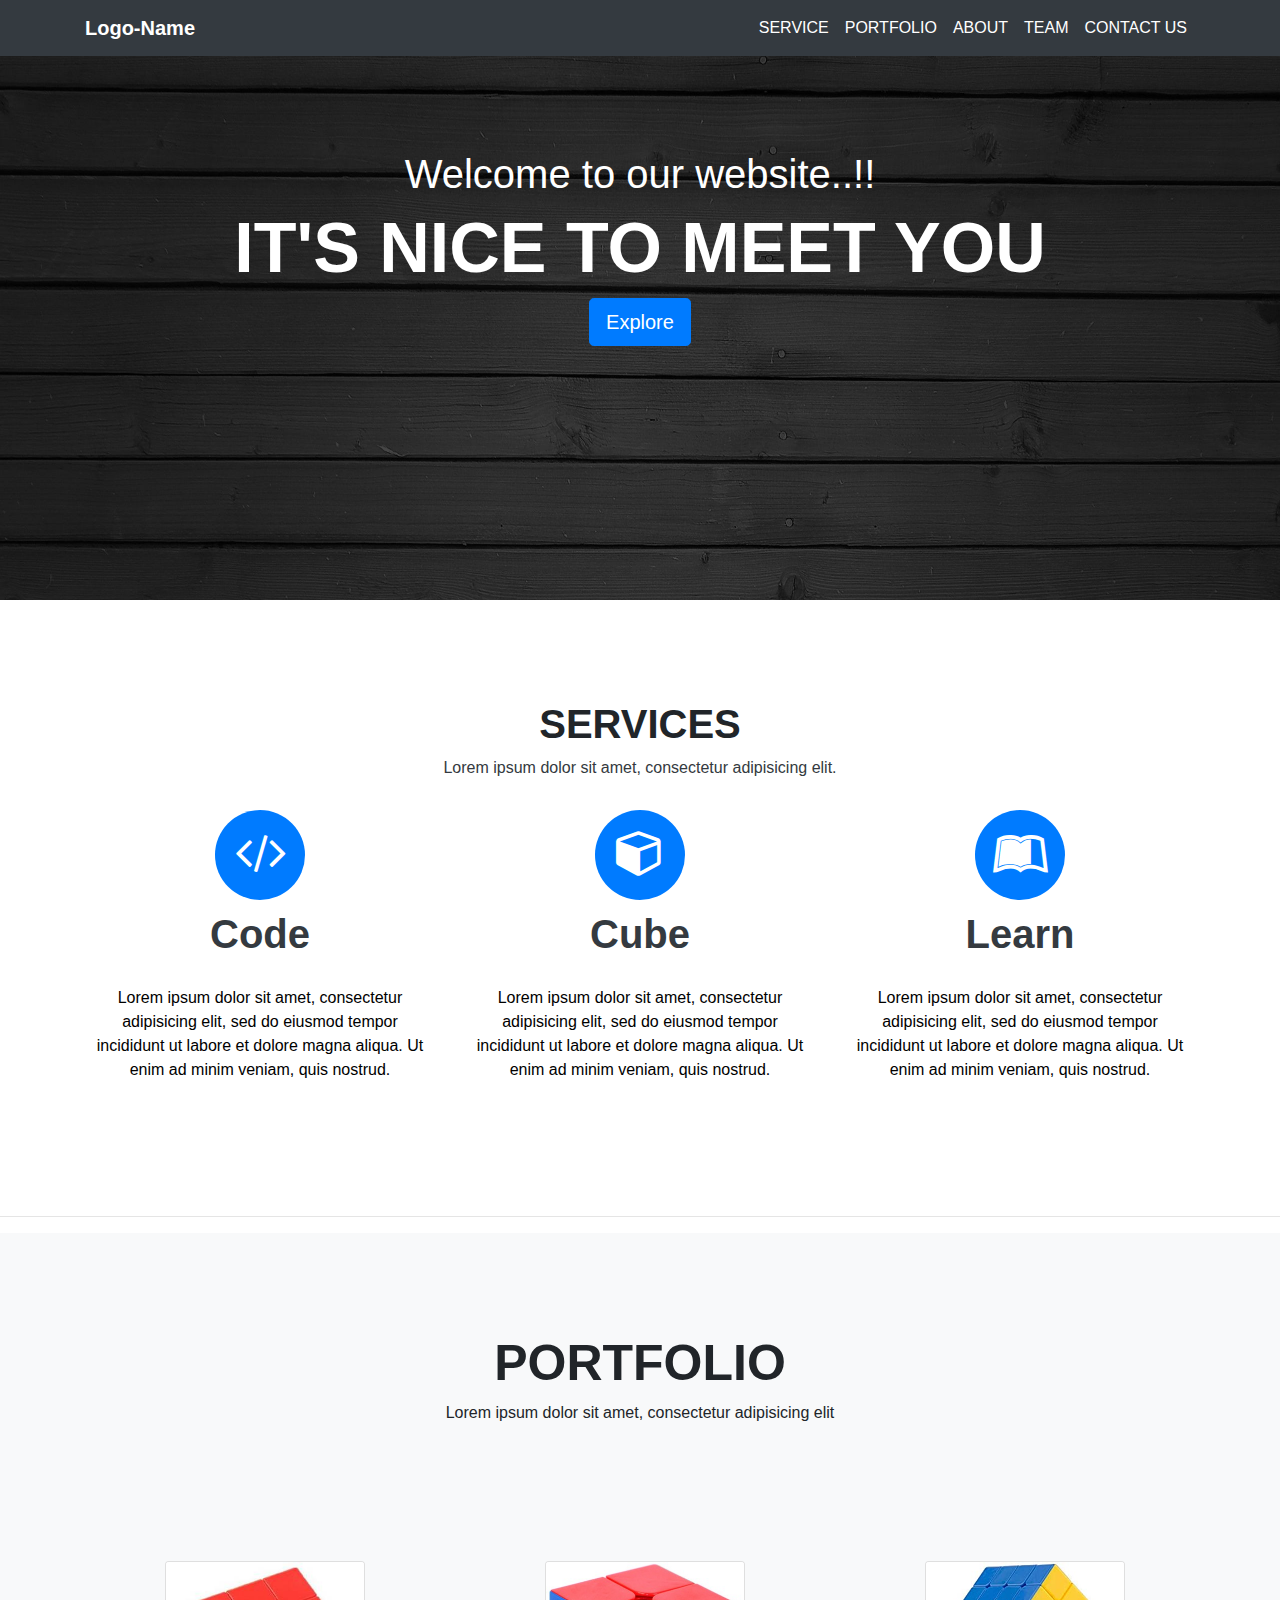
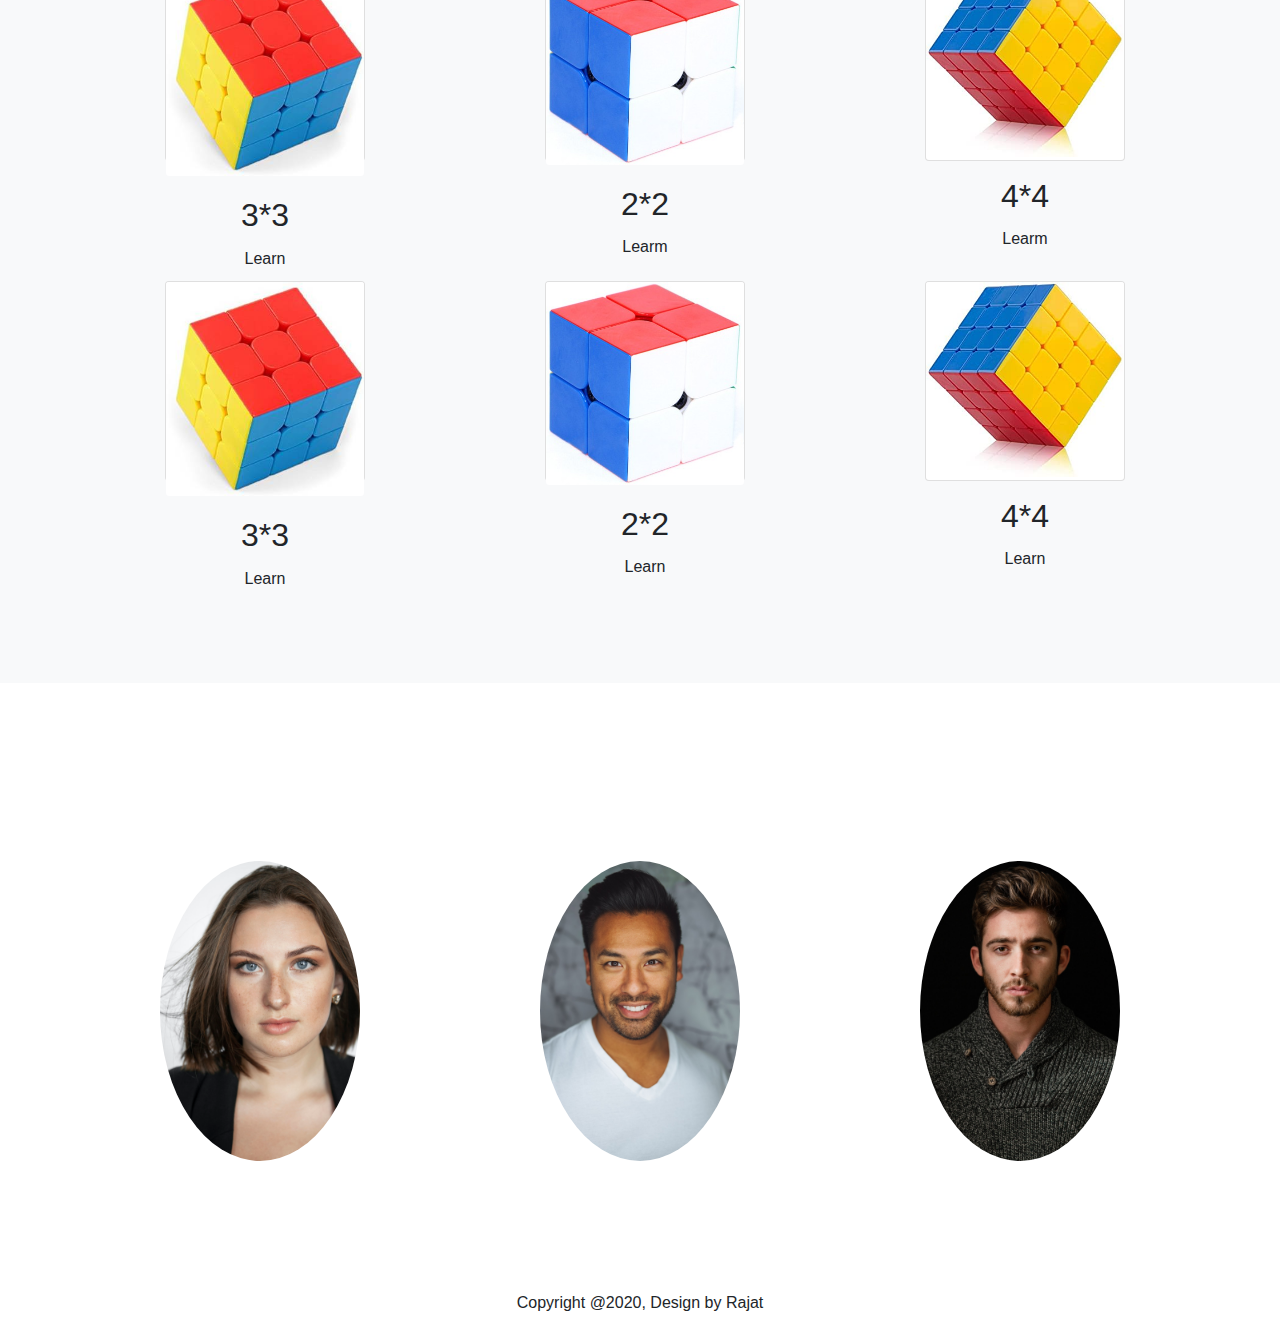
<file: Sample Website Projects/Project1/index.html>
<!-- Simple web development project to Understand concepts of Bootstrap(specifically HTML and CSS) -->

<!DOCTYPE html>
<html>
<head>
	<title>Bootstrap Website1</title>
	<meta charset="utf-8">
	<link rel="stylesheet" type="text/css"href="style.css">
	<!-- CSS only -->
	<link rel="stylesheet" href="https://stackpath.bootstrapcdn.com/bootstrap/4.5.2/css/bootstrap.min.css" integrity="sha384-JcKb8q3iqJ61gNV9KGb8thSsNjpSL0n8PARn9HuZOnIxN0hoP+VmmDGMN5t9UJ0Z" crossorigin="anonymous">

	<!--jQuery -->
    <script src="https://code.jquery.com/jquery-3.5.1.slim.min.js" integrity="sha384-DfXdz2htPH0lsSSs5nCTpuj/zy4C+OGpamoFVy38MVBnE+IbbVYUew+OrCXaRkfj" crossorigin="anonymous"></script>
	<!-- Icons -->
	<script src="https://cdn.jsdelivr.net/npm/popper.js@1.16.1/dist/umd/popper.min.js" integrity="sha384-9/reFTGAW83EW2RDu2S0VKaIzap3H66lZH81PoYlFhbGU+6BZp6G7niu735Sk7lN" crossorigin="anonymous"></script>
	<!-- Bootstrap JavaScript -->
	<script src="https://stackpath.bootstrapcdn.com/bootstrap/4.5.2/js/bootstrap.min.js" integrity="sha384-B4gt1jrGC7Jh4AgTPSdUtOBvfO8shuf57BaghqFfPlYxofvL8/KUEfYiJOMMV+rV" crossorigin="anonymous"></script>
	<!-- Below Tag is used to detect device width and adjust page according to it -->
	<meta name="viewport" content="width = device-width, initial-scale-1">
	<!-- font Awesome - gives us small logo -->
	<link rel="stylesheet" href="https://cdnjs.cloudflare.com/ajax/libs/font-awesome/4.7.0/css/font-awesome.min.css">
</head>
<body>

	<!-- Creating navbar -->
	<div class="bgimg">
		<nav class="navbar navbar-expand-md bg-dark navbar-dark fixed-top">
			<div class="container">
				<!-- Logo or Website name part -->
				<a href="" class="navbar-brand font-weight-bold">Logo-Name</a>
				<!-- Menu Toggle button -->
				<button class="navbar-toggler" type="button" data-toggle="collapse" data-target="#collapsenavbar">
					<span class="navbar-toggler-icon"></span>
				</button>

				<!-- Menu Items -->
				<div class="collapse navbar-collapse text-center" id="collapsenavbar">
					<ul class="navbar-nav ml-auto">
						<li class="nav-item">
							<a href="" class="nav-link text-white">SERVICE</a>
						</li>

						<li class="nav-item">
							<a href="" class="nav-link text-white">PORTFOLIO</a>
						</li>

						<li class="nav-item">
							<a href="" class="nav-link text-white">ABOUT</a>
						</li>

						<li class="nav-item">
							<a href="" class="nav-link text-white">TEAM</a>
						</li>

						<li class="nav-item">
							<a href="" class="nav-link text-white">CONTACT US</a>
						</li>
					</ul>
				</div>
			</div>
		</nav>
		<!-- Text on bg img -->

		<div class="container text-center text-white headerset">
			<h2>Welcome to our website..!!</h2>
			<h1>IT'S NICE TO MEET YOU</h1>
			<button class="btn btn-primary text-white btn-lg">Explore</button>
		</div>
	</div>

	<!-- Grid System Understanding -->

<div class="container services text-center">
		<section>
			<h1 class="font-weight-bold">SERVICES</h1>
			<p class="text-dark">Lorem ipsum dolor sit amet, consectetur adipisicing elit.</p>
		</section>

	<div class="row rowsetting">
		<div class="col-lg-4 col-md-4 col-sm-4 col-10 d-block m-auto">
			<div class="imgsetting d-block m-auto bg-primary">
				<i class="fa fa-code fa-3x text-white"></i></div>
				<h1 class="text-dark">Code</h1>
				<p>Lorem ipsum dolor sit amet, consectetur adipisicing elit, sed do eiusmod
				tempor incididunt ut labore et dolore magna aliqua. Ut enim ad minim veniam,
				quis nostrud.</p>
		</div>

		<div class="col-lg-4 col-md-4 col-sm-4 col-10 d-block m-auto">
			<div class="imgsetting d-block m-auto bg-primary">
				<i class="fa fa-cube fa-3x text-white"></i></div>
				<h1 class="text-dark">Cube</h1>
				<p>Lorem ipsum dolor sit amet, consectetur adipisicing elit, sed do eiusmod
				tempor incididunt ut labore et dolore magna aliqua. Ut enim ad minim veniam,
				quis nostrud.</p>
		</div>

		<div class="col-lg-4 col-md-4 col-sm-4 col-10 d-block m-auto">
			<div class="imgsetting d-block m-auto bg-primary">
				<i class="fa fa-leanpub fa-3x text-white"></i></div>
				<h1 class="text-dark">Learn</h1>
				<p>Lorem ipsum dolor sit amet, consectetur adipisicing elit, sed do eiusmod
				tempor incididunt ut labore et dolore magna aliqua. Ut enim ad minim veniam,
				quis nostrud.</p>
		</div>
	</div>
</div>
<hr>
<!-- Portfolio Page : Understanding Card and Card body -->
<!-- <div class="container portfolio text-center"> -->
	<section class="portfolio bg-light">
		<div class="container text-center">
		<h1>PORTFOLIO</h1>
		<p>Lorem ipsum dolor sit amet, consectetur adipisicing elit</p>
	<!-- Row 1 -->
	<div class="row">
		<div class="col-lg-4 col-md-4 col-sm-4 col-10 d-block m-auto">
			<div class="card">
				<img src="cube3.jpeg" class="card-img img-fluid" alt="Image 1">
				<div class="card-body">
					<h2 class="card-title">3*3</h2>
					<p class="card-text">Learn</p>
				</div>
			</div>
		</div>

		<div class="col-lg-4 col-md-4 col-sm-4 col-10 d-block m-auto">
			<div class="card">
				<img src="cube2.jpg" class="card-img img-fluid" alt="Image 2">
				<div class="card-body">
					<h2 class="card-title">2*2</h2>
					<p class="card-text">Learm</p>
				</div> 
			</div>
		</div>

		<div class="col-lg-4 col-md-4 col-sm-4 col-10 d-block m-auto">
			<div class="card">
				<img src="cube4.jpg" class="card-img img-fluid" alt="Image 3">
				<div class="card-body">
					<h2 class="card-title">4*4</h2>
					<p class="card-text">Learm</p>
				</div> 
			</div>
		</div>
	</div>

	<!-- Row 2 -->
	<div class="row">
		<div class="col-lg-4 col-md-4 col-sm-4 col-10 d-block m-auto">
			<div class="card">
				<img src="cube3.jpeg" class="card-img img-fluid" alt="Image 1">
				<div class="card-body">
					<h2 class="card-title">3*3</h2>
					<p class="card-text">Learn</p>
				</div>
			</div>
		</div>		

		<div class="col-lg-4 col-md-4 col-sm-4 col-10 d-block m-auto">
			<div class="card">
				<img src="cube2.jpg" class="card-img img-fluid" alt="Image 2">
				<div class="card-body">
					<h2 class="card-title">2*2</h2>
					<p class="card-text">Learn</p>
				</div>
			</div>
		</div>

		<div class="col-lg-4 col-md-4 col-sm-4 col-10 d-block m-auto">
			<div class="card">
				<img src="cube4.jpg" class="card-img img-fluid" alt="Image 3">
				<div class="card-body">
					<h2 class="card-title">4*4</h2>
					<p class="card-text">Learn</p>
				</div>
			</div>
		</div>
	</div>
</div>
</section>

<!-- Our Tean section : Understanding of figure tag-->

<section class="ourteam">
	<div class="container text-center text-white">
		<h1>OUR TEAM</h1>
		<p>Lorem ipsum dolor sit amet, consectetur adipisicing elit.</p>


		<div class="row teamsetting text-white">
			<div class="col-lg-4 col-md-4 col-sm-4 col-10 d-block m-auto">
				<figure class="figure">
					<img src="team1.jpg" class="figure-img img-fluid rounded-circle">
					<figcaption>
						<h4>Maria Lopez</h4>
						<p>Lead Developer</p>
					</figcaption>
				</figure>
			</div>

			<div class="col-lg-4 col-md-4 col-sm-4 col-10 d-block m-auto">
				<figure class="figure">
					<img src="team2.jpg" class="figure-img img-fluid rounded-circle">
					<figcaption>
						<h4>Dean Shaw</h4>
						<p>Back-end Developer</p>
					</figcaption>
				</figure>
			</div>

			<div class="col-lg-4 col-md-4 col-sm-4 col-10 d-block m-auto">
				<figure class="figure">
					<img src="team3.jpg" class="figure-img img-fluid rounded-circle">
					<figcaption>
						<h4>Ray John</h4>
						<p>Front-end Developer</p>
					</figcaption>
				</figure>
			</div>
		</div>
	</div>
</section>

<footer class="footer">
	<h6 class="text-center">Copyright @2020, Design by Rajat</h6>
</footer>

</body>
</html>
</file>
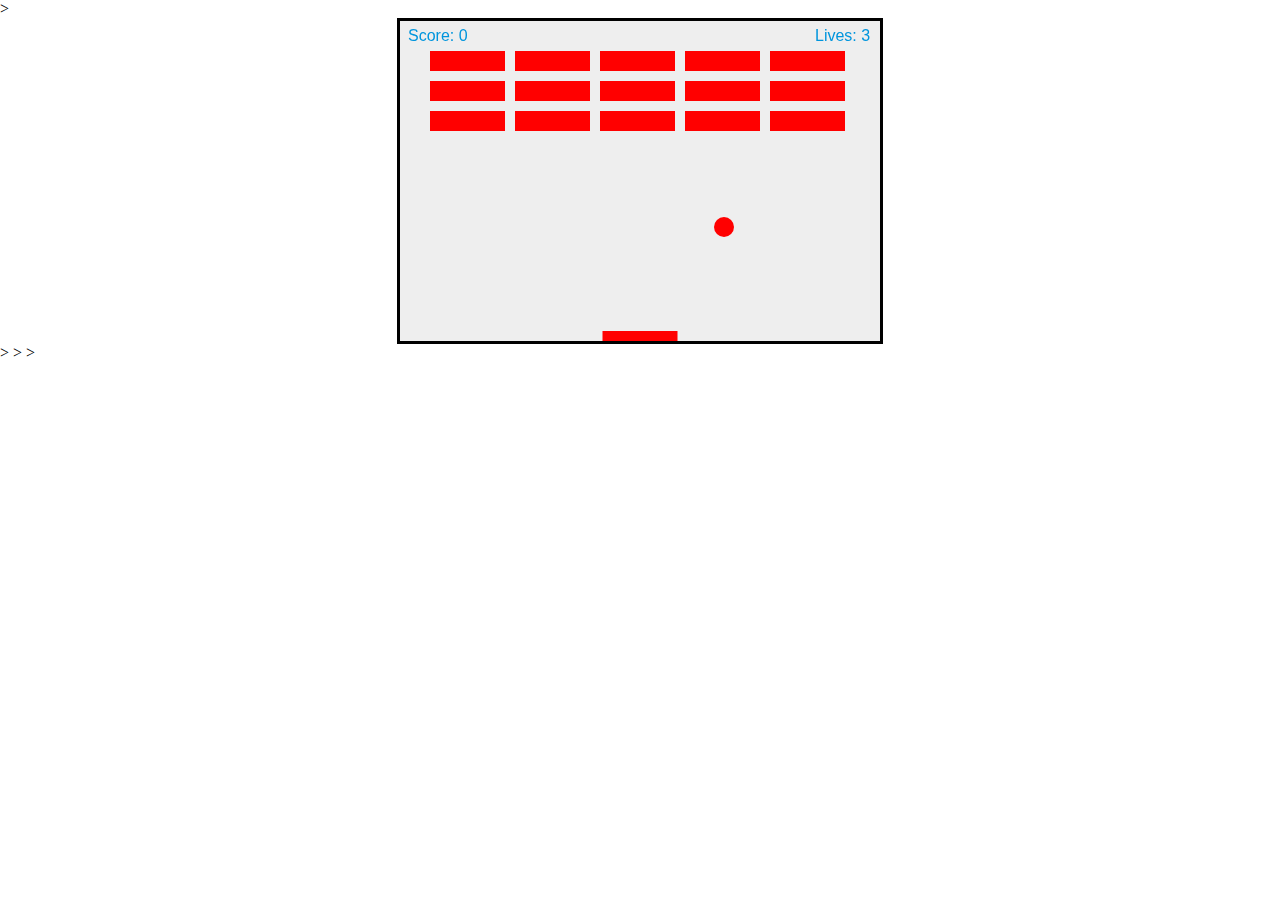
<file: BallGame.html>
<!--
This is code for Ball-Pad Game using html, CSS and JavaScript.
Mainly Focused on JavaScript.
-->

<!DOCTYPE html>
<html>
<head>
	<meta charset="utf-8" />
	<title>BALL GAME</title>
	<style>
		* {padding: 0; margin: 0}
		canvas {background: #eee; display: block; margin: 0 auto; border: black 3px solid}
	</style>>
</head>
<body>

<canvas id="myCanvas" width="480" height="320"></canvas>>

<script >
	//javascript code goes here
	var canvas = document.getElementById("myCanvas");
	var ctx = canvas.getContext("2d");
	//here we are storing a reference to the <canvas> element to the canvas variable.
	//ctx variable to store 2D rendering context.-> actual tool we can use to paint on the canvas.
	/*ctx.beginPath();
	ctx.rect(20,40,50,50); //define rectangle.
	ctx.fillStyle = "red";
	ctx.fill();
	//ctx.strokeStyle = "rgba(0,0,255,0.5)";
	//ctx.stroke();
	ctx.closePath();
	//All instructions are between beginPath() and closePath() methods.*/
	var x = canvas.width/2;
	var y = canvas.height-30;
	var dx = 2;
	var dy = -2;
    var ballRadius = 10;
    var paddleHeight = 10;
    var paddleWidth = 75;
    var paddleX = (canvas.width - paddleWidth)/2;
    var rightPressed = false;
    var leftPressed = false;
    //variable for bricks
    var brickRowCount = 3;
    var brickColumnCount = 5;
    var brickWidth = 75;
    var brickHeight = 20;
    var brickPadding = 10;
    var brickOffsetTop = 30;
    var brickOffsetLeft = 30;

    var bricks = [];

    var score = 0;
    var lives = 3;
    

    for(var c=0; c<brickColumnCount; c++)
    {
    	bricks[c] = [];
    	for(var r=0;r<brickRowCount;r++)
    	{
    		bricks[c][r] = {x:0,y:0,status:1};
    	}
    }

    
    
	document.addEventListener("keydown",keyDownHandler,false);
	document.addEventListener("keyup",keyUpHandler,false);
 

	function keyDownHandler(e)
	{
		if (e.key == "Right" || e.key == "ArrowRight") 
		{
			rightPressed = true;
		}
		else if (e.key == "Left" || e.key == "ArrowLeft") 
		{
			leftPressed = true;
		}
	}
    
	function keyUpHandler(e)
	{
		if(e.key == "Right" || e.key == "ArrowRight")
		{
			rightPressed = false;
		}
		else if(e.key == "Left" || e.key == "ArrowLeft")
		{
			leftPressed = false;
		}
	}

	function collisionDetection()
	{
		for(var c=0;c<brickColumnCount;c++)
		{
			for(var r=0;r<brickRowCount;r++)
			{
				var b = bricks[c][r];
				if (b.status == 1) 
				{
				if(x>b.x && x< b.x + brickWidth && y > b.y && y<b.y + brickHeight)
					{
						dy = - dy;
						b.status = 0;
						score++;
						if(score == brickRowCount * brickColumnCount)
						{
							alert("YOU WIN, CONGRATULATION!");
							document.location.reload();
						}
					}
				}
			}
		}
	}

	function drawScore()
	{
		ctx.font = "16px Arial";
		ctx.fillStyle = "#0095DD";
		ctx.fillText("Score: "+score,8,20);
	}

	function drawLives()
	{
		ctx.font = "16px Arial";
		ctx.fillStyle = "#0095DD";
		ctx.fillText("Lives: "+ lives,canvas.width-65,20);

	}

	function drawBall(){
		ctx.beginPath();
		ctx.arc(x,y,ballRadius,0,Math.PI*2);
		ctx.fillStyle = "red";
		ctx.fill();
		ctx.closePath();
	}

	function drawPaddle(){
    	ctx.beginPath();
    	ctx.rect(paddleX,canvas.height - paddleHeight, paddleWidth,paddleHeight);
    	ctx.fillStyle = "red";
    	ctx.fill();
    	ctx.closePath();
    }

    function drawBricks()
    {
    	for(var c=0;c<brickColumnCount;c++)
    	{
    		for(var r=0;r<brickRowCount;r++)
    		{
    			if (bricks[c][r].status == 1) 
    			{
    			var brickX = (c*(brickWidth+brickPadding)) + brickOffsetLeft;
    			var brickY = (r*(brickHeight + brickPadding)) + brickOffsetTop;
    			bricks[c][r].x = brickX;
    			bricks[c][r].y = brickY;
    			ctx.beginPath();
    			ctx.rect(brickX,brickY,brickWidth,brickHeight);
    			ctx.fillStyle = "red";
    			ctx.fill();
    			ctx.closePath();
    			}
     		}
    	}
    }

	function draw() {
		//drawing code
		//create Ball
		ctx.clearRect(0,0,canvas.width,canvas.height);
		drawBricks();
		drawBall();
		drawPaddle();
		drawScore();
		drawLives();
		collisionDetection();		
		if(x + dx >canvas.width-ballRadius || x+dx<ballRadius)
		{
			dx = -dx;
		}
		if(y+dy< ballRadius)
		{
			dy = -dy;
		}
		else if (y+dy > canvas.height-ballRadius ) 
		{
			if (x>paddleX && x< paddleX + paddleWidth ) {
				dy= -dy;
			}
			else{
				lives--;
				if (!lives) 
				{
					alert("GAME OVER");
					document.location.reload();
				}
				else
				{
					x= canvas.width / 2;
					y = canvas.height-30;
					dx = 2;
					dx = -2;
					paddleX = (canvas.width - paddleWidth)/2;
				}
			
			}
		}

		if (rightPressed && paddleX < canvas.width - paddleWidth) 
		{
			paddleX = paddleX + 7;
		}
		else if (leftPressed && paddleX > 0) 
		{
			paddleX = paddleX - 7;
		}
        x=x+dx;
		y=y+dy;
		requestAnimationFrame(draw);
	}
    draw();
    
</script>>
</body>
</html>>
</file>
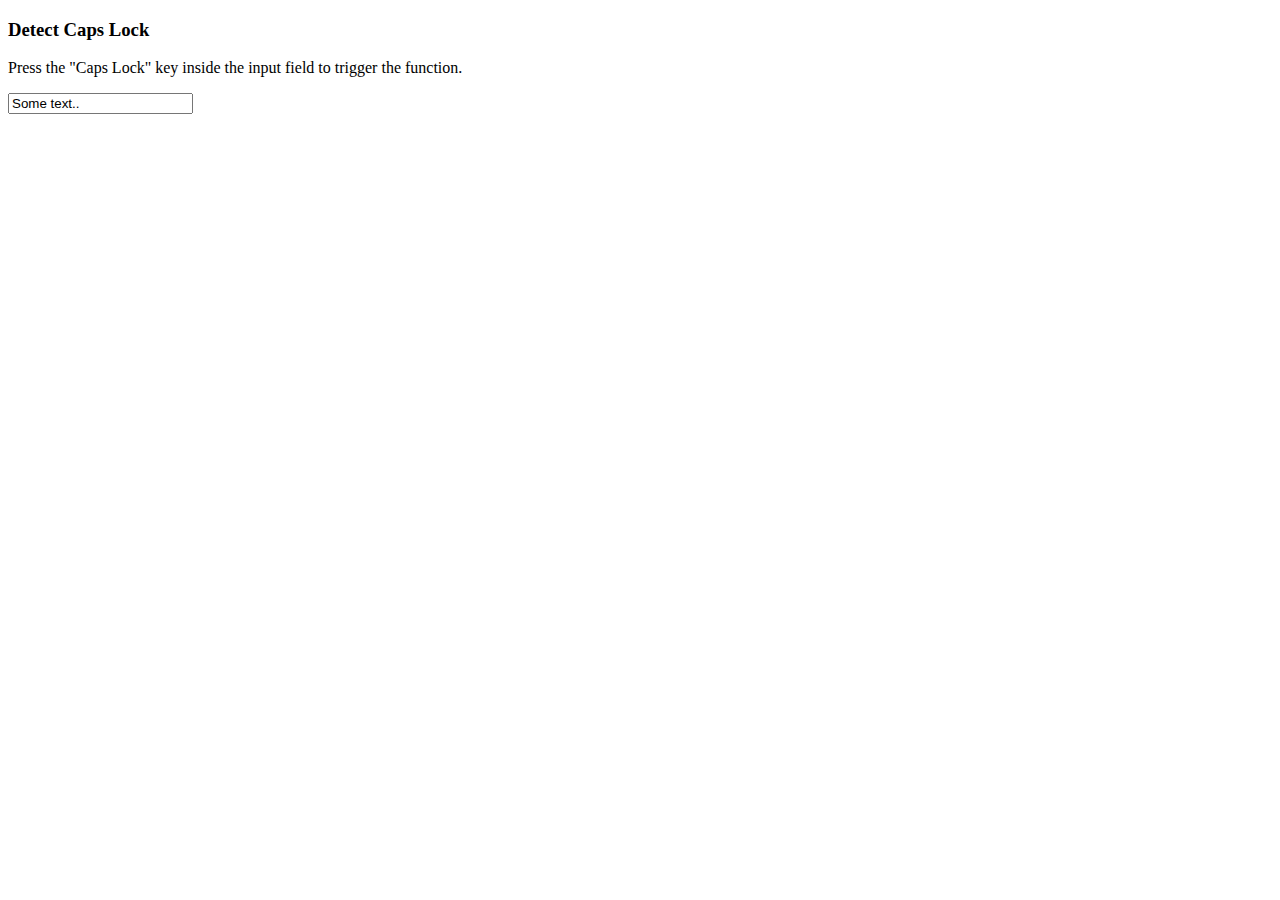
<file: Sample Website Projects/Elements/SearchBar/Sbar with capsdetection.html>
<!DOCTYPE html>
<html>
<style>
#text {display:none;color:red}
</style>
<title>Search Bar with Capslock detection</title>
<body>

<h3>Detect Caps Lock</h3>
<p>Press the "Caps Lock" key inside the input field to trigger the function.</p>

<input id="myInput" value="Some text..">
<p id="text">WARNING! Caps lock is ON.</p>

<script>
var input = document.getElementById("myInput");
var text = document.getElementById("text");
input.addEventListener("keyup", function(event) {

if (event.getModifierState("CapsLock")) {
    text.style.display = "block";
  } else {
    text.style.display = "none"
  }
});
</script>

</body>
</html>
</file>
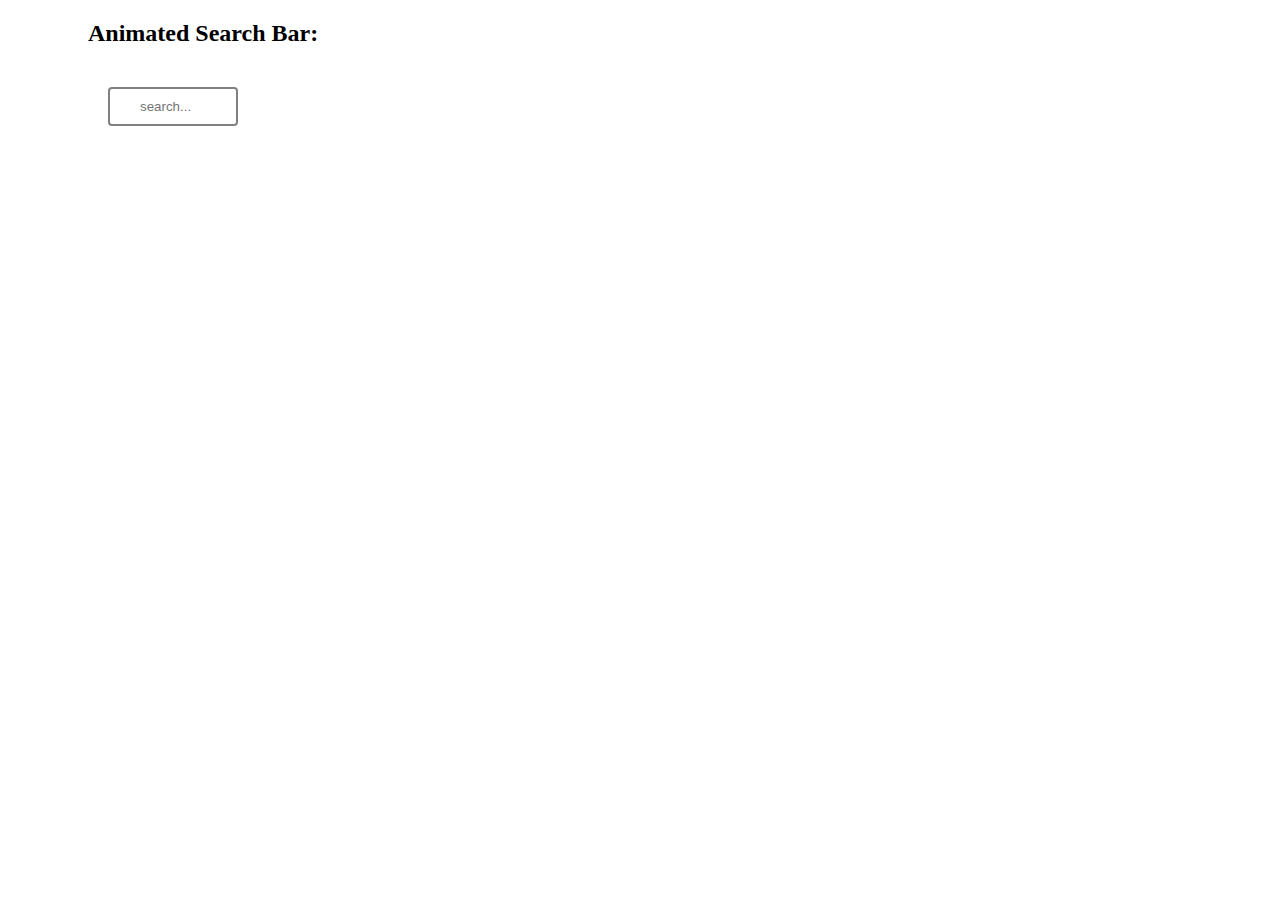
<file: Sample Website Projects/Elements/SearchBar/SearchBar1.html>
<!DOCTYPE html>
<html>
<head>
	<title>Animates Search bar</title>
	<style type="text/css">
			input{
				margin-left: 100px;
				margin-top: 20px;
				padding: 10px 30px;
				width: 130px;
				box-sizing: border-box;
				border: 2px solid grey;
				border-radius: 4px;
				background-color: white;
				/*background-image: url("searchicon3.png");
				background-position: 10px;
				background-repeat: no-repeat;*/
				/*-webkit-transition:width 0.4s ease-in-out;*/
				transition: width 0.4s ease-in-out;
			}
			input:focus{
				width: 50%;
			}
			h2{
				margin-left: 80px;
			}
		</style>
</head>
<body>
	<div class="container">
		<h2>Animated Search Bar:</h2>
		<input type="text" name="search" placeholder="search...">
		
	</div>
</body>
</html>
</file>
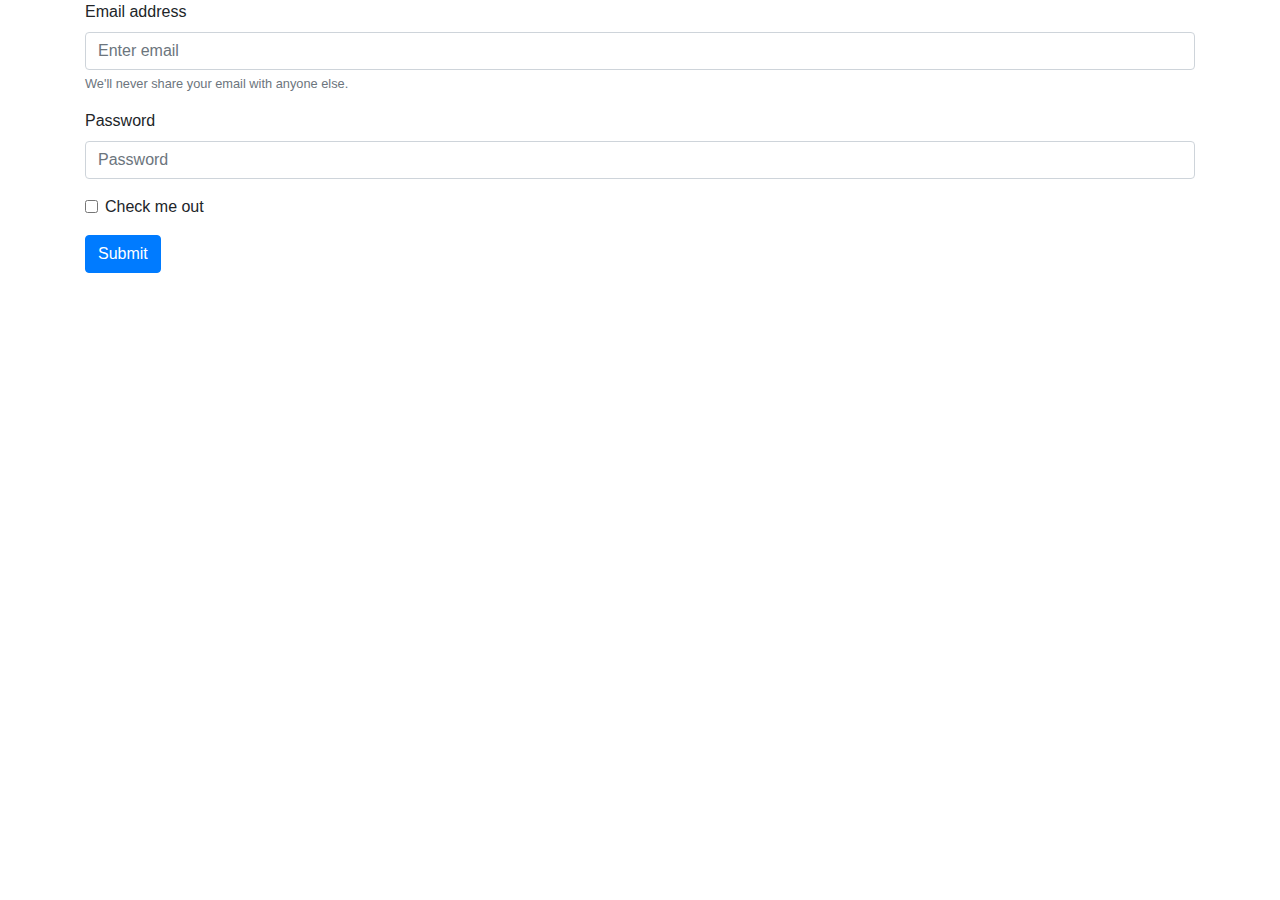
<file: Sample Website Projects/Elements/SignUp page/signup1.html>
<!DOCTYPE html>
<html>
<head>
	<title>SignUp page</title>
	<!-- CSS only -->
	<link rel="stylesheet" href="https://stackpath.bootstrapcdn.com/bootstrap/4.5.2/css/bootstrap.min.css" integrity="sha384-JcKb8q3iqJ61gNV9KGb8thSsNjpSL0n8PARn9HuZOnIxN0hoP+VmmDGMN5t9UJ0Z" crossorigin="anonymous">

	<!--jQuery -->
    <script src="https://code.jquery.com/jquery-3.5.1.slim.min.js" integrity="sha384-DfXdz2htPH0lsSSs5nCTpuj/zy4C+OGpamoFVy38MVBnE+IbbVYUew+OrCXaRkfj" crossorigin="anonymous"></script>
	<!-- Icons -->
	<script src="https://cdn.jsdelivr.net/npm/popper.js@1.16.1/dist/umd/popper.min.js" integrity="sha384-9/reFTGAW83EW2RDu2S0VKaIzap3H66lZH81PoYlFhbGU+6BZp6G7niu735Sk7lN" crossorigin="anonymous"></script>
	<!-- Bootstrap JavaScript -->
	<script src="https://stackpath.bootstrapcdn.com/bootstrap/4.5.2/js/bootstrap.min.js" integrity="sha384-B4gt1jrGC7Jh4AgTPSdUtOBvfO8shuf57BaghqFfPlYxofvL8/KUEfYiJOMMV+rV" crossorigin="anonymous"></script>
	<!-- Below Tag is used to detect device width and adjust page according to it -->
	<meta name="viewport" content="width = device-width, initial-scale-1">
	<!-- font Awesome - gives us small logo -->
	<link rel="stylesheet" href="https://cdnjs.cloudflare.com/ajax/libs/font-awesome/4.7.0/css/font-awesome.min.css">
</head>
<body>
		<div class="container">
			<form>
		  <div class="form-group">
		    <label for="exampleInputEmail1">Email address</label>
		    <input type="email" class="form-control" id="exampleInputEmail1" aria-describedby="emailHelp" placeholder="Enter email">
		    <small id="emailHelp" class="form-text text-muted">We'll never share your email with anyone else.</small>
		  </div>
		  <div class="form-group">
		    <label for="exampleInputPassword1">Password</label>
		    <input type="password" class="form-control" id="exampleInputPassword1" placeholder="Password">
		  </div>
		  <div class="form-group form-check">
		    <input type="checkbox" class="form-check-input" id="exampleCheck1">
		    <label class="form-check-label" for="exampleCheck1">Check me out</label>
		  </div>
		  <button type="submit" class="btn btn-primary">Submit</button>
		</form>
		</div>
</body>
</html>
</file>
<file: Sample Website Projects/Project1/style.css>
.bgimg{
	background-image: url('img3.jpg');
	background-size: 100% 100%;
	background-attachment: fixed;
	width: 100%;
	height: 600px;
}

.headerset{
	padding-top: 150px;
	box-sizing: border-box;
}

.headerset h2{
	font-size: 40px;
}

.headerset h1{
	font-size: 70px;
	font-weight: bold;
}

/*CSS for services*/
.services{
	padding: 100px 0px;
	height: 600px;
}

.rowsetting{
	margin:30px 0px;
}

.imgsetting{
	border-radius: 50%;
	height:90px;
	width: 90px; 
}

.fa{
	margin-top: 18px;
}

.rowsetting h1{
	padding: 10px;
	font-weight: bold;
}

.rowsetting p{
	padding: 10px;
	color: black;
}

/*portfolio*/

.card{
	width: 200px;
	height: 200px;
	margin:120px 30px 0px 80px;
}

.portfolio{
	height: 1050px;
	padding:100px 0px 50px;
	width: 100%; 
}

.portfolio h1{
	font-size: 50px;
	font-weight: bold;
}

/*Our Team CSS*/

.ourteam{
	padding: 50px 0px 50px;
	height: 700px;
	width: 100%;
}

.ourteam h1{
	font-size: 50px;
	font-weight: bold; 
}

.figure-img{
	width: 200px;
}

.teamsetting{
	padding-top: 20px;
}

.ourteam{
	background-image: url('img3.jpg');
	background-size: 100% 100%;
	background-attachment: fixed;
	width: 100%;
	height: 600px;
}

/*Footer*/
.footer{
	padding-top: 10px;
	height: 50px;
}

/*Resposive CSS*/
/*@media (min-width: 500px) {

  	.services{
  		height: 1100px;
  	}
}*/
</file>
